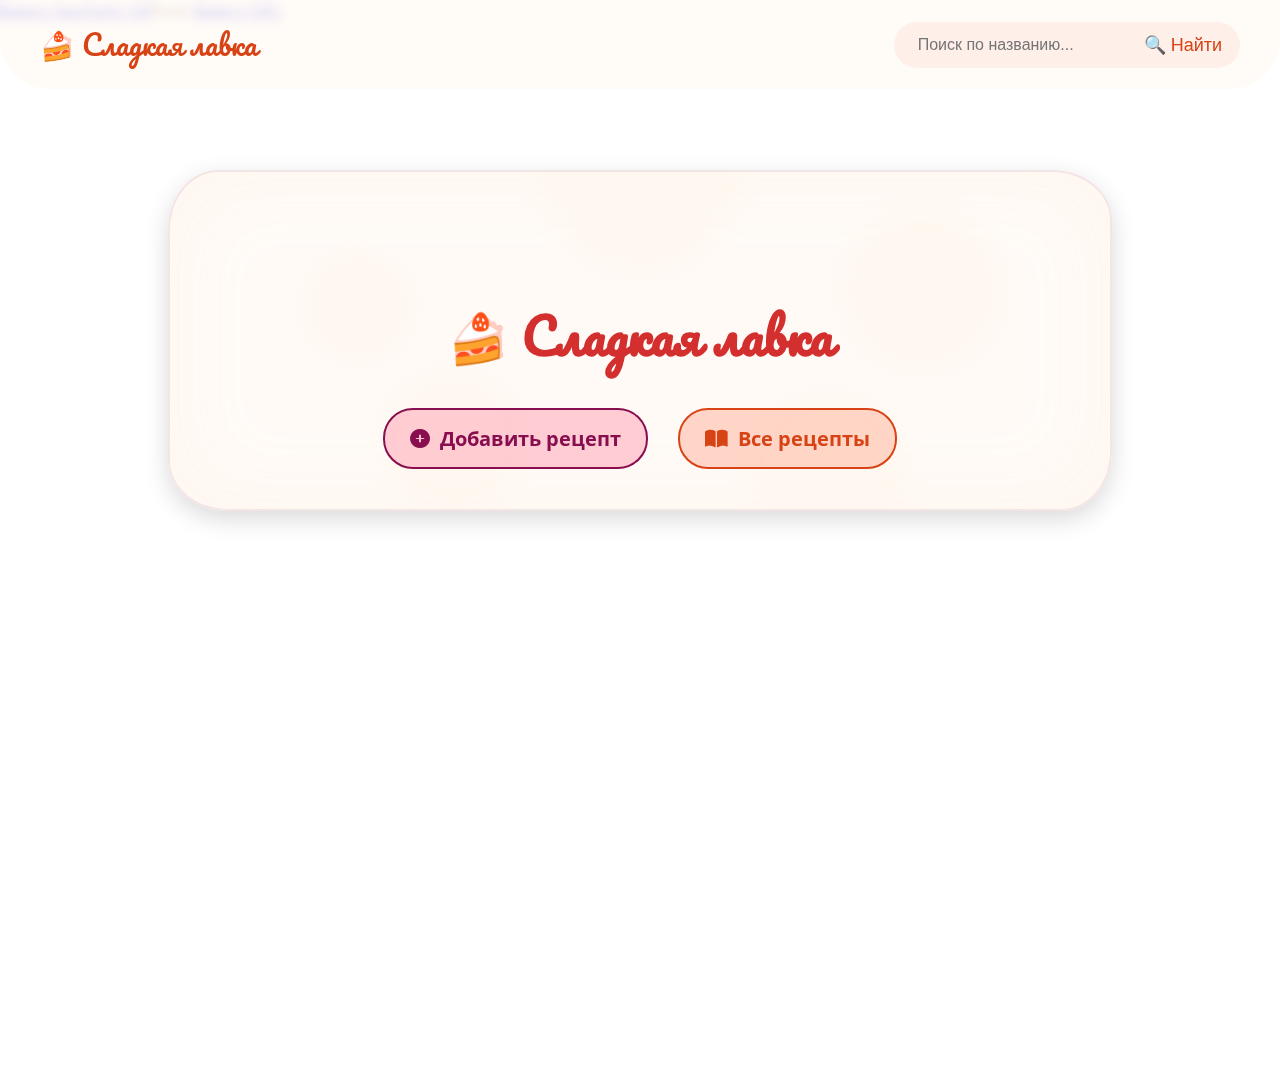
<file: index.html>
<!DOCTYPE html>
<html lang="ru">
<head>
    <meta charset="UTF-8">
    <title>🍰 Сладкая лавка</title>
    <link rel="stylesheet" href="/style.css">
    <link href="https://fonts.googleapis.com/css2?family=Pacifico&family=Open+Sans:wght@400;700&display=swap" rel="stylesheet">
    <link rel="stylesheet" href="https://cdnjs.cloudflare.com/ajax/libs/font-awesome/6.0.0/css/all.min.css">
</head>
<body>

     <style>
        body {
            position: relative;
            min-height: 100vh;
            margin: 0;
            padding: 0;
        }
        .tenor-gif-bg {
            position: fixed;
            top: 0;
            left: 0;
            width: 100vw;
            height: 100vh;
            z-index: -1;
            overflow: hidden;
            pointer-events: none;
        }
        .tenor-gif-bg .tenor-gif-embed {
            width: 100vw !important;
            height: 100vh !important;
            min-width: 100vw;
            min-height: 100vh;
            max-width: none;
            max-height: none;
        }
    </style>
    <div class="tenor-gif-bg">
        <div class="tenor-gif-embed" data-postid="27549760" data-share-method="host" data-aspect-ratio="1.92771" data-width="100%"><a href="https://tenor.com/view/bakery-aesthetic-anime-desserts-cookies-gif-27549760">Bakery Aesthetic GIF</a>from <a href="https://tenor.com/search/bakery-gifs">Bakery GIFs</a></div>
    </div>
    <script type="text/javascript" async src="https://tenor.com/embed.js"></script>

    <!-- Верхняя полоса -->
    <div class="top-bar">
        <div class="top-left-title">🍰 Сладкая лавка</div>
        <form action="/recipes" method="GET" class="top-search-form">
            <input type="text" name="search" placeholder="Поиск по названию..." required>
            <button type="submit">🔍 Найти</button>
        </form>
    </div>

    <!-- Центральный блок -->
    <div class="container">
        <header style="text-align: center;">
            <h1 style="margin-top: 80px;">🍰 Сладкая лавка</h1>
        </header>

        <div class="actions center-actions">
            <a href="/add.html" class="action-btn add-btn">
                <i class="fas fa-plus-circle"></i> Добавить рецепт
            </a>
            <a href="/recipes" class="action-btn view-btn">
                <i class="fas fa-book-open"></i> Все рецепты
            </a>
        </div>
    </div>

</body>
</html>
</file>
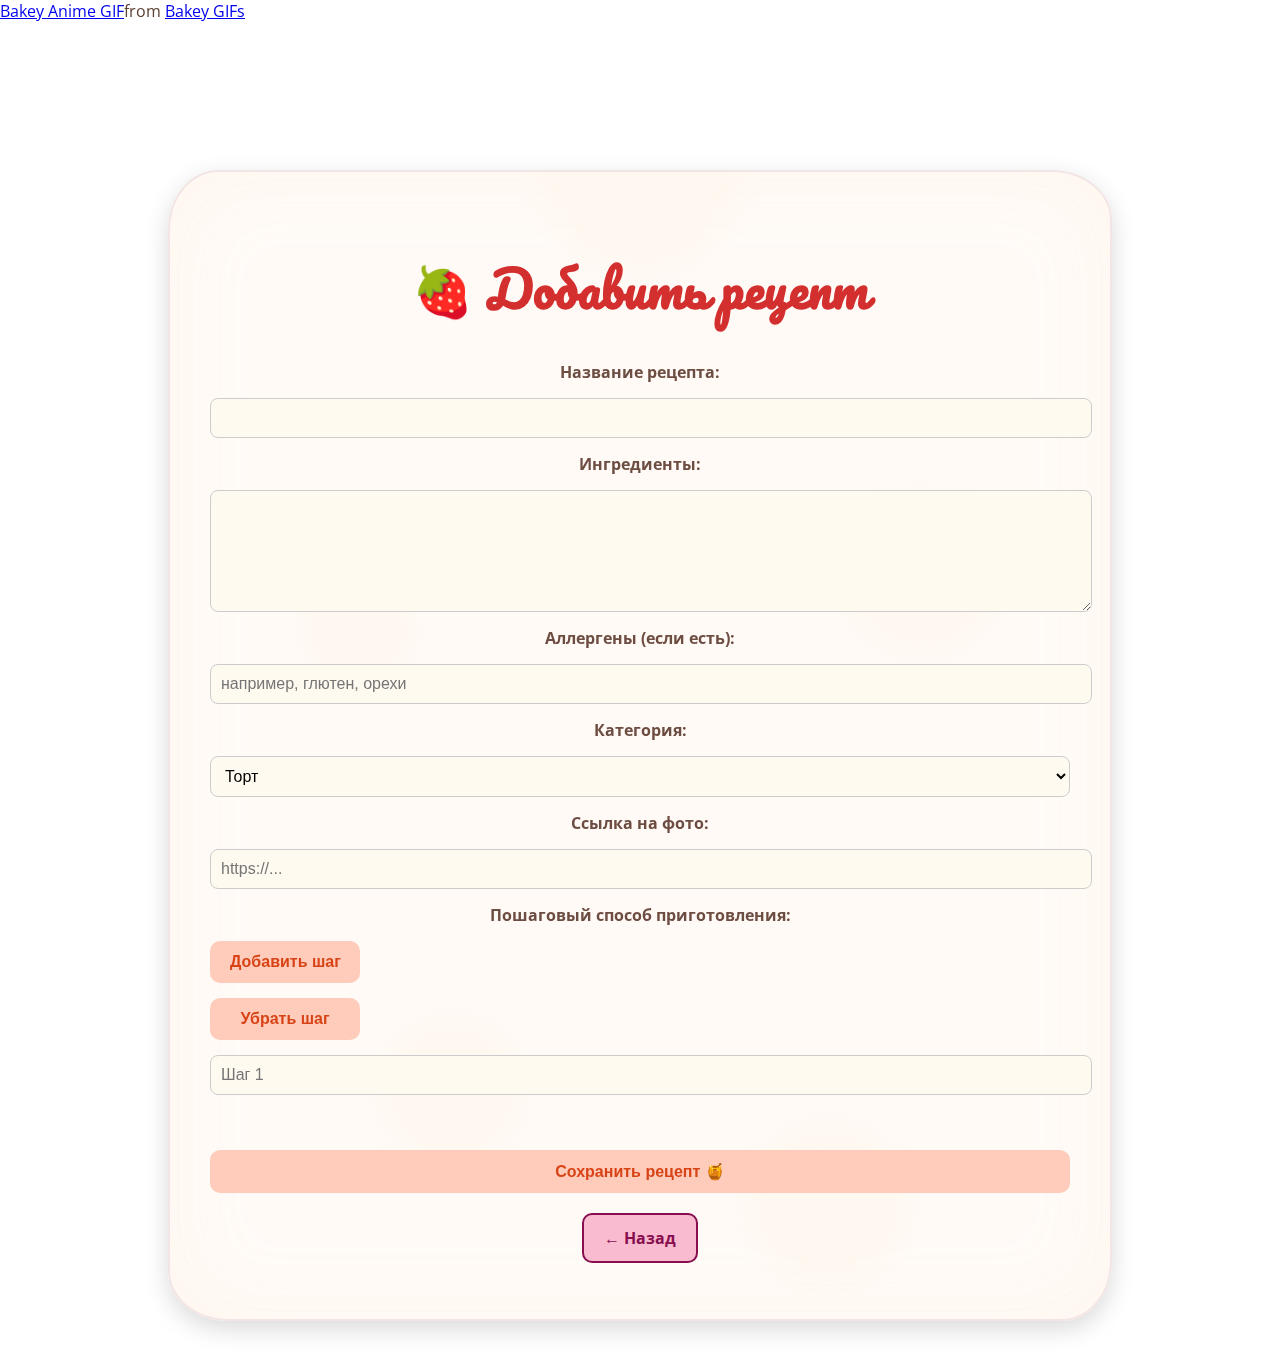
<file: add.html>
<!DOCTYPE html>
<html lang="ru">
<head>
    <meta charset="UTF-8">
    <title>Добавить рецепт</title>
    <link rel="stylesheet" href="/style.css">
    <link href="https://fonts.googleapis.com/css2?family=Pacifico&family=Open+Sans&display=swap" rel="stylesheet">
</head>
<body>
<style>
        body {
            position: relative;
            min-height: 100vh;
            margin: 0;
            padding: 0;
        }
        .tenor-gif-bg {
            position: fixed;
            top: 0;
            left: 0;
            width: 100vw;
            height: 100vh;
            z-index: -1;
            overflow: hidden;
            pointer-events: none;
        }
        .tenor-gif-bg .tenor-gif-embed {
            width: 100vw !important;
            height: 100vh !important;
            min-width: 100vw;
            min-height: 100vh;
            max-width: none;
            max-height: none;
        }
    </style>
   
    <div class="tenor-gif-bg">
        <div class="tenor-gif-embed" data-postid="24387134" data-share-method="host" data-aspect-ratio="1.78771" data-width="100%"><a href="https://tenor.com/view/bakey-anime-kawaii-cute-pink-gif-24387134">Bakey Anime GIF</a>from <a href="https://tenor.com/search/bakey-gifs">Bakey GIFs</a></div>
    </div>
    <script type="text/javascript" async src="https://tenor.com/embed.js"></script>

<div class="container">
    <h1>🍓 Добавить рецепт</h1>
    <form action="/submit" method="POST" class="recipe-form">
        <input type="hidden" id="date" name="date">

        <label for="title">Название рецепта:</label>
        <input type="text" id="title" name="title" required>

        <label for="ingredients">Ингредиенты:</label>
        <textarea id="ingredients" name="ingredients" rows="5" required></textarea>

        <label for="allergens">Аллергены (если есть):</label>
        <input type="text" id="allergens" name="allergens" placeholder="например, глютен, орехи">

        <label for="category">Категория:</label>
        <select id="category" name="category" required>
            <option value="Торт">Торт</option>
            <option value="Печенье">Печенье</option>
            <option value="Десерт">Десерт</option>
            <option value="Выпечка">Выпечка</option>
        </select>

        <label for="image">Ссылка на фото:</label>
        <input type="text" id="image" name="image" placeholder="https://...">

        <label>Пошаговый способ приготовления:</label>
        <input type="button" onclick="add_step()" value="Добавить шаг" class="step-button">
        <input type="button" onclick="remove_step()" value="Убрать шаг" class="step-button">

        <div id="container"></div>

        <script>
        let stepCount = 0;
            
        add_step()

        function add_step() {
            const container = document.getElementById('container');
            const children = container.children;
            if (children.length < 50) { // Исправлено: увеличен лимит до 50 шагов

                stepCount++;

                const input = document.createElement('input');
                input.type = 'text';
                input.id = `step${stepCount}`;
                input.name = `step${stepCount}`;
                input.placeholder = `Шаг ${stepCount}`;
                input.required = true;
                input.style.marginBottom = '20px';
                    
                container.appendChild(input);
            }
            else {
                alert("Не делайте слишком много шагов");
            }
        }

        function remove_step() {
            const container = document.getElementById('container');
            const children = container.children;

            if (children.length >= 2) {
                container.removeChild(children[children.length - 1]);
                stepCount--;
            } else {
                alert("Нужен минимум один шаг");
            }
        }

        </script>

        <input type="submit" value="Сохранить рецепт 🍯" class="submit-button">
    </form>
    <p style="text-align: center; margin-top: 20px;">
        <a class="button" href="/">← Назад</a>
    </p>
</div>

<script>
    document.addEventListener("DOMContentLoaded", function () {
        const today = new Date();
        const yyyy = today.getFullYear();
        const mm = String(today.getMonth() + 1).padStart(2, '0');
        const dd = String(today.getDate()).padStart(2, '0');
        document.getElementById("date").value = `${yyyy}-${mm}-${dd}`;
    });
</script>
</html>
</file>
<file: style.css>
/* Стили для всего документа */
body {
    margin: 0;
    font-family: 'Open Sans', sans-serif;
    color: #5c4033;
    background: url('https://media.tenor.com/zWTT-FK8OtUAAAAC/bakery-aesthetic-anime.gif') no-repeat center center fixed;
    background-size: cover;
}

/* Верхняя панель (header, top-bar) */
.top-bar {
    display: flex; /* Горизонтальное расположение элементов */
    justify-content: space-between; /* Распределение по краям */
    align-items: center; /* Вертикальное выравнивание по центру */
    background: rgba(255, 250, 245, 0.8); /* Полупрозрачный фон */
    border-radius: 0 0 50px 50px; /* Скругление нижних углов */
    padding: 20px 40px; /* Внутренние отступы */
    position: fixed; /* Фиксация вверху */
    top: 0;
    left: 0;
    right: 0;
    backdrop-filter: blur(5px); /* Размытие фона */
    z-index: 10; /* Поверх других элементов */
}

/* Левая часть верхней панели — заголовок */
.top-left-title {
    font-family: 'Pacifico', cursive;
    font-size: 28px;
    color: #d84315;
}

/* Форма поиска в верхней панели */
.top-search-form {
    background: rgba(255, 236, 230, 0.8); /* Светлый фон */
    border-radius: 50px; /* Круглая форма */
    display: flex; /* Горизонтальное расположение */
    align-items: center; /* Центрирование по вертикали */
    padding: 6px 12px; /* Внутренние отступы */
    gap: 8px; /* Расстояние между input и button */
}

/* Поле ввода в форме поиска */
.top-search-form input {
    border: none;
    outline: none;
    padding: 8px 12px;
    border-radius: 30px;
    background: transparent;
    font-size: 16px;
    width: 200px;
}

/* Кнопка поиска */
.top-search-form button {
    border: none;
    background: none;
    color: #d84315;
    font-size: 18px;
    cursor: pointer;
}

/* Основной контейнер страницы */
.container {
    background:
        radial-gradient(circle at 20% 40%, #fff8f0 40px, transparent 70px),
        radial-gradient(circle at 80% 35%, #fff8f0 60px, transparent 100px),
        radial-gradient(circle at 50% 0%, #fff8f0 80px, transparent 120px),
        radial-gradient(circle at 30% 80%, #fff8f0 50px, transparent 90px),
        radial-gradient(circle at 70% 90%, #fff8f0 60px, transparent 100px),
        rgba(255, 250, 245, 0.95);
    max-width: 860px;
    margin: 170px auto 30px;
    padding: 40px;
    border-radius: 50px 60px 50px 60px / 60px 50px 60px 50px; /* Неровные скругления */
    box-shadow:
        0 8px 25px rgba(0,0,0,0.15),
        0 0 80px 10px #fff8f0 inset;
    text-align: center;
    border: 2px solid #f3e5e5;
}

/* Контейнер для кнопок действий по центру */
.center-actions {
    display: flex; /* Горизонтальное расположение */
    justify-content: center; /* Центрирование по горизонтали */
    gap: 30px; /* Расстояние между кнопками */
    margin-top: 30px; /* Отступ сверху */
}

/* Общий стиль для кнопок действий */
.action-btn {
    padding: 15px 25px;
    border-radius: 30px;
    text-align: center;
    text-decoration: none;
    font-weight: bold;
    font-size: 20px;
    display: flex;
    align-items: center;
    justify-content: center;
    gap: 10px; /* Расстояние между иконкой и текстом */
    transition: all 0.3s; /* Плавные анимации */
}

/* Кнопка "Добавить" */
.add-btn {
    background: rgba(255, 192, 203, 0.8); /* Розовый фон */
    color: #880e4f; /* Цвет текста */
    border: 2px solid #880e4f; /* Рамка */
}

/* Кнопка "Посмотреть" */
.view-btn {
    background: rgba(255, 204, 188, 0.8); /* Персиковый фон */
    color: #d84315; /* Цвет текста */
    border: 2px solid #d84315; /* Рамка */
}

/* Эффект наведения для всех action-btn */
.action-btn:hover {
    transform: translateY(-3px); /* Поднимается вверх */
    box-shadow: 0 5px 15px rgba(0,0,0,0.1); /* Тень при наведении */
}

/* Заголовки (h1, h2, h3) */
h1, h2, h3 {
    font-family: 'Pacifico', cursive; /* Декоративный шрифт */
    color: #d32f2f; /* Красный цвет */
}

/* Главный заголовок */
h1 {
    font-size: 49px;
    text-align: center;
    margin-bottom: 30px;
}

/* === Форма добавления рецепта === */
.recipe-form {
    display: grid;
    grid-gap: 15px;
}

/* Метки формы */
.recipe-form label {
    font-weight: bold;
    color: #6d4c41;
}

/* Поля ввода и textarea формы */
.recipe-form input[type="text"],
.recipe-form textarea,
.recipe-form select {
    width: 100%;
    padding: 10px;
    border-radius: 8px;
    border: 1px solid #ccc;
    background-color: #fffaf0;
    font-size: 16px;
}

/* Текстовое поле для описания рецепта */
.recipe-form textarea {
    min-height: 100px;
    resize: vertical;
}

/* Кнопка отправки формы */
.submit-button {
    background-color: #ffccbc;
    color: #d84315;
    border: none;
    padding: 12px 20px;
    border-radius: 10px;
    font-size: 16px;
    font-weight: bold;
    cursor: pointer;
    transition: background-color 0.3s ease;
    margin-top: 20px;
}

/* Эффект наведения на кнопку отправки */
.submit-button:hover {
    background-color: #ffab91;
}

/* Универсальная кнопка (например, "назад", "добавить") */
.button {
    display: inline-block;
    background-color: #f8bbd0;
    color: #880e4f;
    padding: 12px 20px;
    border-radius: 10px;
    font-weight: bold;
    text-decoration: none;
    font-size: 16px;
    border: 2px solid #880e4f;
    transition: 0.3s;
    text-align: center;
}

/* Эффект наведения на универсальную кнопку */
.button:hover {
    background-color: #f48fb1;
    color: white;
}

/* Кнопки "Добавить шаг" и "Убрать шаг" */
.step-button {
    display: flex;
    background-color: #ffccbc;
    color: #d84315;
    border: none;
    padding: 12px 20px;
    border-radius: 10px;
    font-size: 16px;
    font-weight: bold;
    cursor: pointer;
    transition: background-color 0.3s ease;
    width: 150px;
}

/* Эффект наведения на кнопки "Добавить шаг" и "Убрать шаг" */
.step-button:hover {
    background-color: #ffab91;
}

/* === Список карточек рецептов === */
.card-list {
    display: grid;
    grid-template-columns: repeat(auto-fill, minmax(280px, 1fr));
    gap: 20px;
    margin: 30px 0;
}

/* Карточка рецепта */
.card {
    position: relative;
    border-radius: 15px;
    overflow: hidden;
    box-shadow: 0 4px 12px rgba(255, 248, 248, 0.822);
    aspect-ratio: 1/1; /* Квадратная карточка */
}

/* Изображение рецепта в карточке */
.card-image {
    width: 100%;
    height: 100%;
    background-size: cover;
    background-position: center;
    transition: transform 0.3s ease;
}

/* Эффект увеличения изображения при наведении */
.card:hover .card-image {
    transform: scale(1.03);
}

/* Оверлей с информацией о рецепте (появляется при наведении) */
.card-overlay {
    position: absolute;
    bottom: 0;
    left: 0;
    right: 0;
    background: rgba(255, 248, 250, 0.95);
    padding: 20px;
    transform: translateY(100%);
    transition: transform 0.3s ease;
}

/* Показываем оверлей при наведении */
.card:hover .card-overlay {
    transform: translateY(0);
}

/* Детали рецепта (отдельная страница) */
.recipe-details {
    background: rgba(255, 248, 250, 0.9);
    padding: 20px;
    border-radius: 10px;
    margin: 20px 0;
}

/* Списки ингредиентов и инструкции */
.ingredients, .instructions {
    white-space: pre-line;
    line-height: 1.6;
}

/* Стили для формы фильтрации */
.filter-form {
    background: rgba(255, 248, 250, 0.9);
    padding: 20px;
    border-radius: 15px;
    margin-bottom: 20px;
    box-shadow: 0 4px 12px rgba(0,0,0,0.1);
}

.filter-row {
    display: flex;
    gap: 10px;
    margin-bottom: 10px;
    flex-wrap: wrap;
}

.filter-form input[type="text"],
.filter-form select {
    padding: 8px 12px;
    border-radius: 20px;
    border: 1px solid #ccc;
    background-color: #fffaf0;
    font-size: 14px;
    flex-grow: 1;
    min-width: 150px;
}

.filter-form button {
    padding: 8px 16px;
    border-radius: 20px;
    background-color: #ffccbc;
    color: #d84315;
    border: none;
    cursor: pointer;
    font-size: 14px;
    transition: background-color 0.3s;
}

.filter-form button:hover {
    background-color: #ffab91;
}

.filter-form label {
    display: flex;
    align-items: center;
    gap: 5px;
    padding: 8px 12px;
    border-radius: 20px;
    background-color: #fffaf0;
    font-size: 14px;
}

/* Стили для формы фильтрации */
.filter-form {
    background: rgba(255, 248, 250, 0.9);
    padding: 25px;
    border-radius: 20px;
    margin-bottom: 30px;
    box-shadow: 0 4px 15px rgba(0,0,0,0.1);
    font-family: 'Comfortaa', cursive;
}

.filter-row {
    display: flex;
    gap: 15px;
    margin-bottom: 15px;
    flex-wrap: wrap;
    align-items: center;
}

.filter-form input[type="text"],
.filter-form select {
    padding: 12px 15px;
    border-radius: 25px;
    border: 1px solid #f3e5e5;
    background-color: #fffaf0;
    font-size: 16px;
    flex-grow: 1;
    min-width: 180px;
    font-family: 'Comfortaa', cursive;
    box-shadow: 0 2px 5px rgba(0,0,0,0.05);
    transition: all 0.3s ease;
}

.filter-form input[type="text"]:focus,
.filter-form select:focus {
    outline: none;
    border-color: #ffab91;
    box-shadow: 0 0 0 2px rgba(255,171,145,0.2);
}

.filter-form select {
    appearance: none;
    background-image: url("data:image/svg+xml;charset=UTF-8,%3csvg xmlns='http://www.w3.org/2000/svg' viewBox='0 0 24 24' fill='%23d84315'%3e%3cpath d='M7 10l5 5 5-5z'/%3e%3c/svg%3e");
    background-repeat: no-repeat;
    background-position: right 15px center;
    background-size: 15px;
    padding-right: 40px;
}

.allergen-select {
    background-color: #fff8f0;
    font-weight: bold;
}

.filter-button {
    padding: 12px 25px;
    border-radius: 25px;
    background-color: #ffccbc;
    color: #d84315;
    border: none;
    cursor: pointer;
    font-size: 16px;
    transition: all 0.3s;
    font-family: 'Caveat', cursive;
    font-weight: bold;
    letter-spacing: 0.5px;
    box-shadow: 0 3px 6px rgba(0,0,0,0.1);
    flex-grow: 1;
    max-width: 250px;
}

.filter-button:hover {
    background-color: #ffab91;
    transform: translateY(-2px);
    box-shadow: 0 5px 10px rgba(0,0,0,0.15);
}

.filter-form label {
    display: flex;
    align-items: center;
    gap: 8px;
    padding: 10px 15px;
    border-radius: 25px;
    background-color: #fffaf0;
    font-size: 15px;
    font-family: 'Comfortaa', cursive;
}

/* Адаптивность для мобильных устройств урааа*/
@media (max-width: 768px) {
    .filter-row {
        flex-direction: column;
        gap: 10px;
    }
    
    .filter-form input[type="text"],
    .filter-form select,
    .filter-button {
        width: 100%;
        max-width: 100%;
    }
}
.recipe-image {
    margin: 20px 0;
    text-align: center;
}

.recipe-image img {
    max-width: 100%;
    max-height: 400px;
    border-radius: 10px;
    box-shadow: 0 4px 12px rgba(0,0,0,0.2);
}

.recipe-details {
    background-color: #fffaf0;
    padding: 25px;
    border-radius: 15px;
    margin: 20px 0;
}

.detail-section {
    margin-bottom: 25px;
}

.detail-section h2 {
    font-family: 'Pacifico', cursive;
    color: #d32f2f;
    margin-bottom: 10px;
}

.detail-section p {
    white-space: pre-line;
    line-height: 1.6;
}

.meta-info {
    background: rgba(248, 187, 208, 0.2);
    padding: 15px;
    border-radius: 10px;
    margin-top: 20px;
}

.meta-info p {
    margin: 5px 0;
}
</file>
